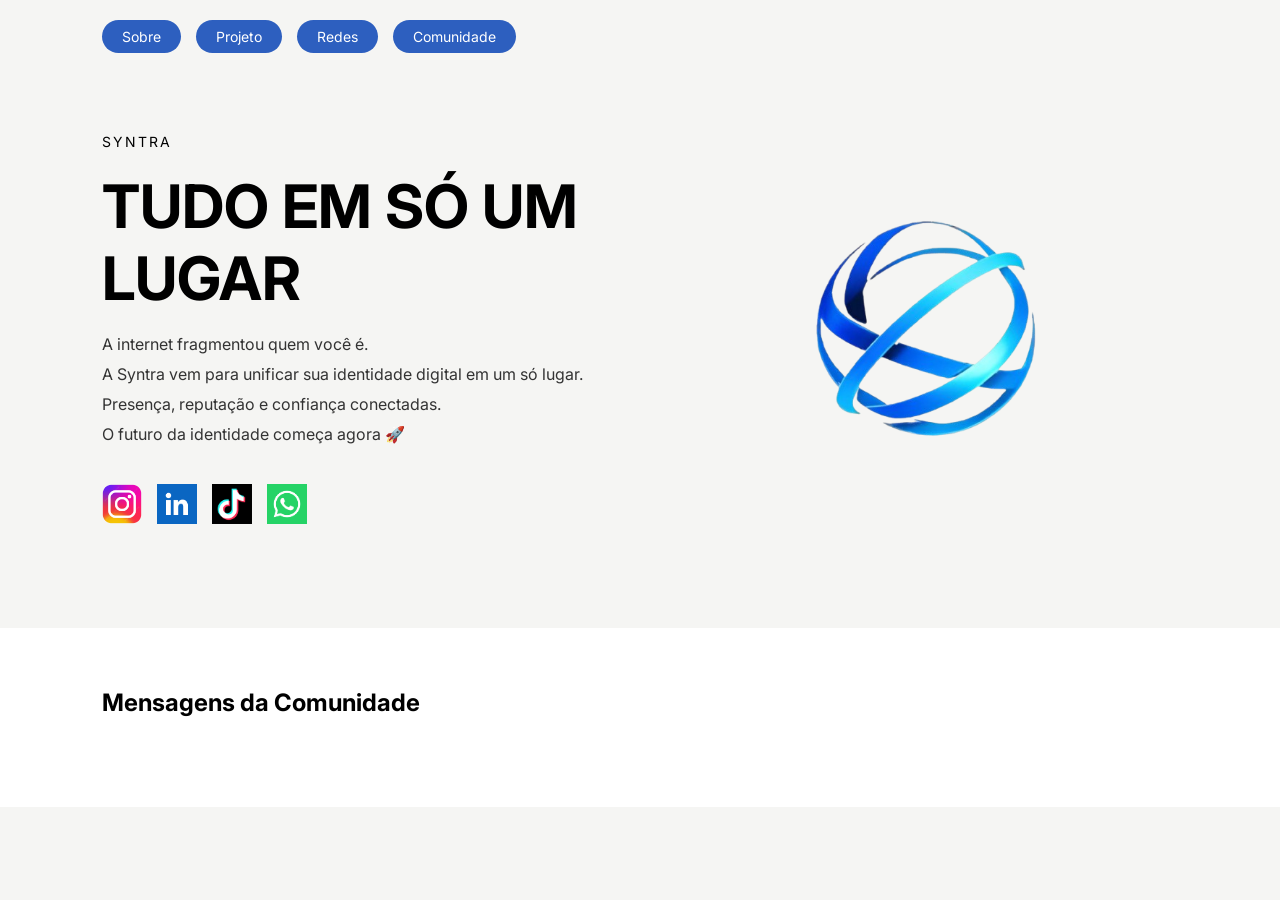
<file: index.html>
<!DOCTYPE html> 
<html lang="pt">
<head>
<meta charset="UTF-8">
<meta name="viewport" content="width=device-width, initial-scale=1.0">
<title>Syntra</title>

<link href="https://fonts.googleapis.com/css2?family=Inter:wght@300;400;600;800&display=swap" rel="stylesheet">
<link rel="stylesheet" href="index.css">
<link rel="shortcut icon" href="favicon.png" type="image/x-icon">

</head>
<body>

<header>

<div class="nav-left">
    <a href="sobre.html" class="nav-btn">Sobre</a>
    <a href="projeto.html" class="nav-btn">Projeto</a>
    <a href="redes.html" class="nav-btn">Redes</a>
    <a href="comunidade.html" class="nav-btn">Comunidade</a>
    <div/>

</header>

<section class="hero">

<div class="text">

<div class="small">SYNTRA</div>

<h1 id="title">TUDO EM SÓ UM LUGAR</h1>

<p id="line1">A internet fragmentou quem você é.</p>
<p id="line2">A Syntra vem para unificar sua identidade digital em um só lugar.</p>
<p id="line3">Presença, reputação e confiança conectadas.</p>
<p id="line4">O futuro da identidade começa agora 🚀</p>

<div class="social">
    <!-- COLOQUE AQUI AS IMAGENS DOS ÍCONES -->
    <a href="https://www.instagram.com/syntra.wrld/" target="_blank">
        <img src="instagram.png">
    </a>

    <a href="https://www.linkedin.com/in/syntra-world-03a4723b3/" target="_blank">
        <img src="linkedin.png">
    </a>

    <a href="https://www.tiktok.com/@syntra.wrld?lang=pt-BR" target="_blank">
        <img src="tiktok.png">
    </a>

    <a href="https://wa.me/seunumerodetelefone" target="_blank">
        <img src="whatsapp.png">
    </a>
</div>

</div>

<!-- IMAGEM GRANDE DA LOGO -->
<img src="logo.png" alt="Logo Syntra">

</section>

<script>

function setLang(lang){

if(lang === "en"){
document.getElementById("title").innerText = "EVERYTHING IN ONE PLACE";
document.getElementById("line1").innerText = "The internet fragmented who you are.";
document.getElementById("line2").innerText = "Syntra unifies your digital identity in one place.";
document.getElementById("line3").innerText = "Presence, reputation and trust connected.";
document.getElementById("line4").innerText = "The future of identity starts now 🚀";
}

if(lang === "es"){
document.getElementById("title").innerText = "TODO EN UN SOLO LUGAR";
document.getElementById("line1").innerText = "Internet fragmentó quién eres.";
document.getElementById("line2").innerText = "Syntra unifica tu identidad digital en un solo lugar.";
document.getElementById("line3").innerText = "Presencia, reputación y confianza conectadas.";
document.getElementById("line4").innerText = "El futuro de la identidad comienza ahora 🚀";
}

if(lang === "pt"){
document.getElementById("title").innerText = "TUDO EM SÓ UM LUGAR";
document.getElementById("line1").innerText = "A internet fragmentou quem você é.";
document.getElementById("line2").innerText = "A Syntra vem para unificar sua identidade digital em um só lugar.";
document.getElementById("line3").innerText = "Presença, reputação e confiança conectadas.";
document.getElementById("line4").innerText = "O futuro da identidade começa agora 🚀";
}

}

</script>

<section style="padding:60px 8%; background:#ffffff; margin-top:40px;">
    <h2 style="margin-bottom:30px;">Mensagens da Comunidade</h2>
    <div id="communityMessages"></div>
</section>

<script>

function loadMessages(){

    let messages = JSON.parse(localStorage.getItem("syntraMessages")) || [];

    const container = document.getElementById("communityMessages");

    container.innerHTML = "";

    messages.forEach(msg => {

        const box = document.createElement("div");
        box.style.marginBottom = "20px";
        box.style.padding = "15px";
        box.style.background = "#f5f5f3";
        box.style.borderRadius = "10px";

        box.innerHTML = "<strong>" + msg.nome + "</strong><br>" + msg.mensagem;

        container.appendChild(box);

    });
}

loadMessages();

</script>

<meta name="viewport" content="width=device-width, initial-scale=1.0">
    
</body>

</html>
</file>
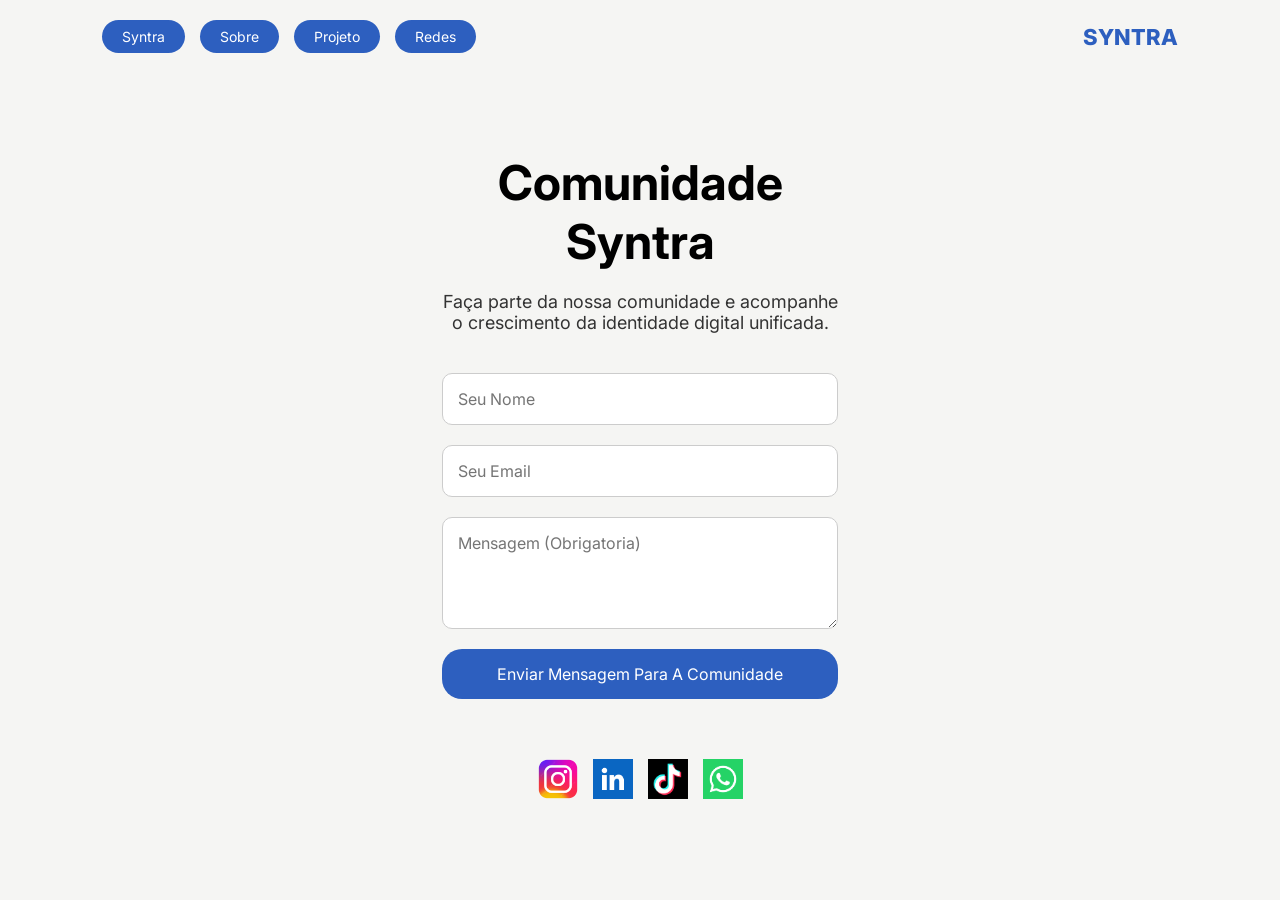
<file: comunidade.html>
<!DOCTYPE html>
<html lang="pt">
<head>
<meta charset="UTF-8">
<meta name="viewport" content="width=device-width, initial-scale=1.0">
<title>Comunidade - Syntra</title>
<link rel="stylesheet" href="comunidade.css">
<link rel="shortcut icon" href="favicon.png" type="image/x-icon">

<link href="https://fonts.googleapis.com/css2?family=Inter:wght@300;400;600;800&display=swap" rel="stylesheet">


</head>
<body>

<header>

<div class="nav-left">
    <a href="index.html" class="nav-btn">Syntra</a>
    <a href="sobre.html" class="nav-btn">Sobre</a>
    <a href="projeto.html" class="nav-btn">Projeto</a>
    <a href="redes.html" class="nav-btn">Redes</a>
</div>

<div class="logo-top">SYNTRA</div>

</header>

<section class="section">

<h1 id="title">Comunidade Syntra</h1>

<p id="subtitle">
Faça parte da nossa comunidade e acompanhe o crescimento da identidade digital unificada.
</p>

<form onsubmit="return fakeSubmit()">
    <input type="text" id="name" placeholder="Seu Nome" required>
    <input type="email" id="email" placeholder="Seu Email" required>
    <textarea rows="4" id="message" placeholder="Mensagem (Obrigatoria)"></textarea>
    <button class="submit-btn" type="submit" id="btnText">Enviar Mensagem Para A Comunidade</button>
</form>

<div class="success" id="successMsg">
Mensagem enviada com sucesso!
</div>

<!-- REDES -->
<div class="social">

    <a href="https://instagram.com" target="_blank">
        <img src="instagram.png">
    </a>

    <a href="https://linkedin.com" target="_blank">
        <img src="linkedin.png">
    </a>

    <a href="https://tiktok.com" target="_blank">
        <img src="tiktok.png">
    </a>

    <a href="https://wa.me/seunumerodetelefone" target="_blank">
        <img src="whatsapp.png">
    </a>

</div>

</section>

<script>

function fakeSubmit(){

    const name = document.getElementById("name").value;
    const message = document.getElementById("message").value;

    if(message.trim() !== ""){

        let messages = JSON.parse(localStorage.getItem("syntraMessages")) || [];

        messages.push({
            nome: name,
            mensagem: message
        });

        localStorage.setItem("syntraMessages", JSON.stringify(messages));
    }

    document.getElementById("successMsg").style.display = "block";

    document.querySelector("form").reset();

    return false;
}

function setLang(lang){

if(lang === "en"){
document.getElementById("title").innerText = "Syntra Community";
document.getElementById("subtitle").innerText = "Join our community and follow the growth of unified digital identity.";
document.getElementById("btnText").innerText = "Join the Community";
}

if(lang === "es"){
document.getElementById("title").innerText = "Comunidad Syntra";
document.getElementById("subtitle").innerText = "Forma parte de nuestra comunidad y acompaña el crecimiento de la identidad digital unificada.";
document.getElementById("btnText").innerText = "Unirse a la Comunidad";
}

if(lang === "pt"){
document.getElementById("title").innerText = "Comunidade Syntra";
document.getElementById("subtitle").innerText = "Faça parte da nossa comunidade e acompanhe o crescimento da identidade digital unificada.";
document.getElementById("btnText").innerText = "Entrar na Comunidade";
}

}

</script>

<meta name="viewport" content="width=device-width, initial-scale=1.0">
    
</body>

</html>
</file>
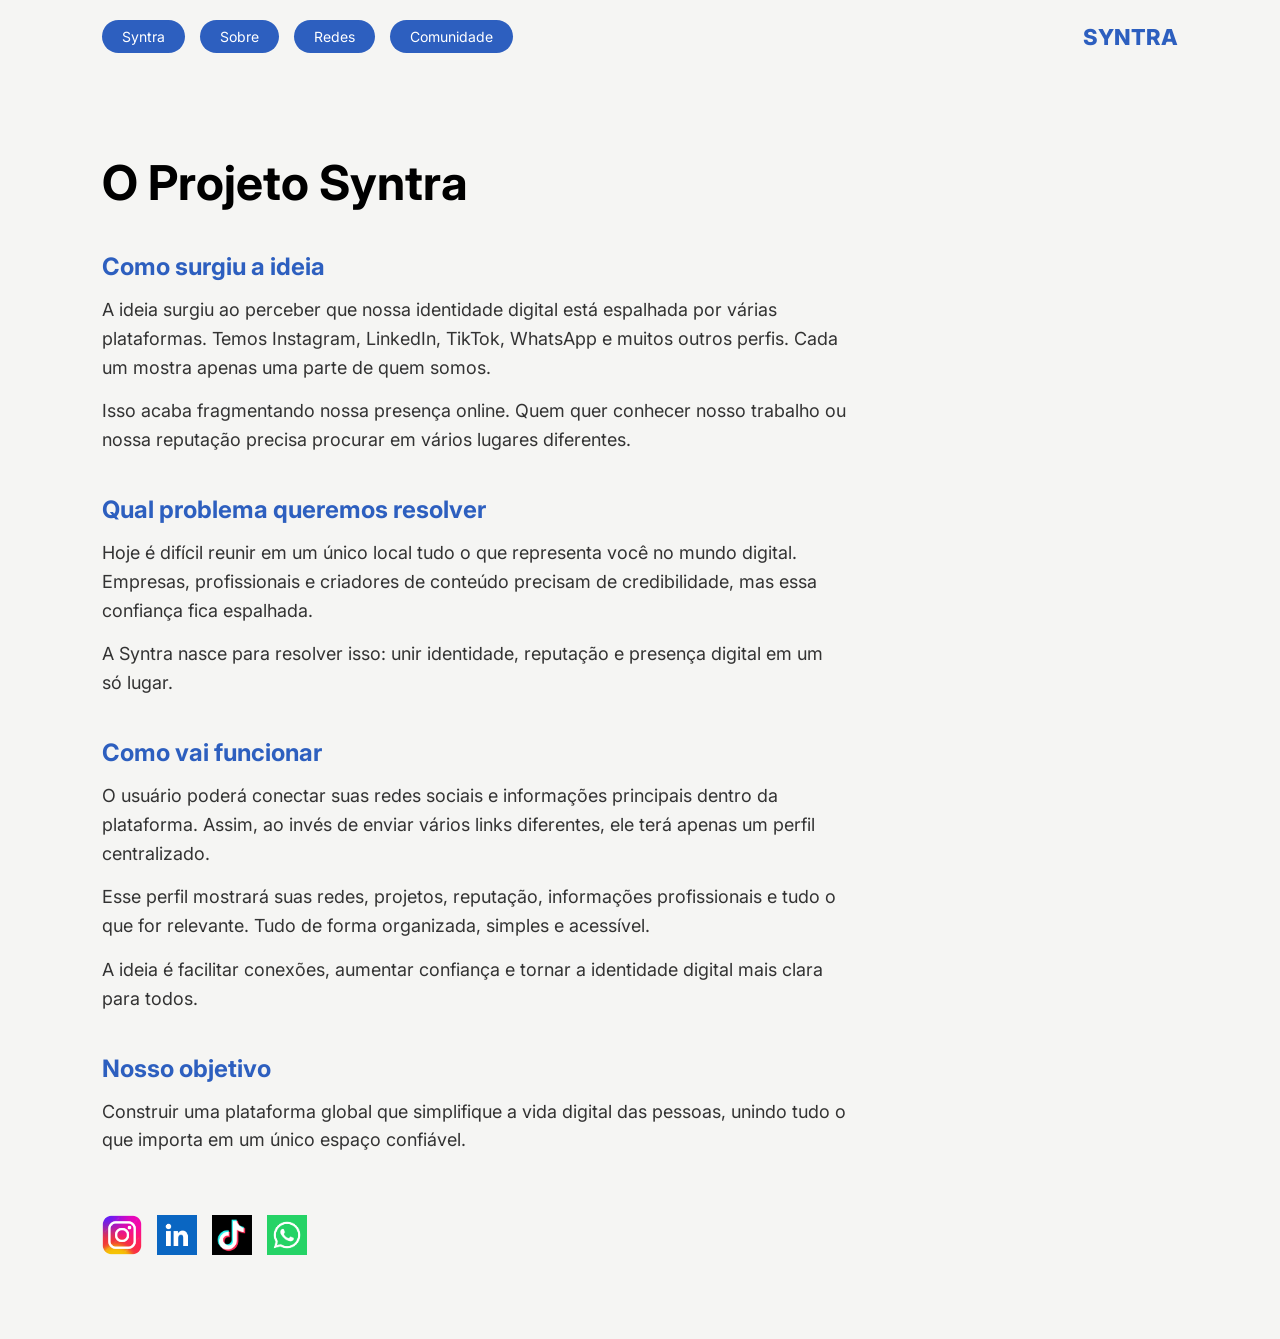
<file: projeto.html>
<!DOCTYPE html>
<html lang="pt">
<head>
<meta charset="UTF-8">
<meta name="viewport" content="width=device-width, initial-scale=1.0">
<title>Syntra</title>
<link rel="stylesheet" href="projeto.css">
<link rel="shortcut icon" href="favicon.png" type="image/x-icon">

<link href="https://fonts.googleapis.com/css2?family=Inter:wght@300;400;600;800&display=swap" rel="stylesheet">


</head>
<body>

<header>

<div class="nav-left">
    <a href="index.html" class="nav-btn">Syntra</a>
    <a href="sobre.html" class="nav-btn">Sobre</a>
    <a href="redes.html" class="nav-btn">Redes</a>
    <a href="comunidade.html" class="nav-btn">Comunidade</a>

</div>

<div class="logo-top">SYNTRA</div>

</header>

<section class="section">

<h1 id="title">O Projeto Syntra</h1>

<h2 id="h1">Como surgiu a ideia</h2>
<p id="p1">
A ideia surgiu ao perceber que nossa identidade digital está espalhada por várias plataformas. 
Temos Instagram, LinkedIn, TikTok, WhatsApp e muitos outros perfis. 
Cada um mostra apenas uma parte de quem somos.
</p>

<p id="p2">
Isso acaba fragmentando nossa presença online. 
Quem quer conhecer nosso trabalho ou nossa reputação precisa procurar em vários lugares diferentes.
</p>

<h2 id="h2">Qual problema queremos resolver</h2>
<p id="p3">
Hoje é difícil reunir em um único local tudo o que representa você no mundo digital.
Empresas, profissionais e criadores de conteúdo precisam de credibilidade, mas essa confiança fica espalhada.
</p>

<p id="p4">
A Syntra nasce para resolver isso: unir identidade, reputação e presença digital em um só lugar.
</p>

<h2 id="h3">Como vai funcionar</h2>
<p id="p5">
O usuário poderá conectar suas redes sociais e informações principais dentro da plataforma.
Assim, ao invés de enviar vários links diferentes, ele terá apenas um perfil centralizado.
</p>

<p id="p6">
Esse perfil mostrará suas redes, projetos, reputação, informações profissionais e tudo o que for relevante.
Tudo de forma organizada, simples e acessível.
</p>

<p id="p7">
A ideia é facilitar conexões, aumentar confiança e tornar a identidade digital mais clara para todos.
</p>

<h2 id="h4">Nosso objetivo</h2>
<p id="p8">
Construir uma plataforma global que simplifique a vida digital das pessoas,
unindo tudo o que importa em um único espaço confiável.
</p>

<!-- REDES SOCIAIS -->
<div class="social">

    <a href="https://www.instagram.com/syntra.wrld/" target="_blank">
        <img src="instagram.png">
    </a>

    <a href="https://www.linkedin.com/in/syntra-world-03a4723b3/" target="_blank">
        <img src="linkedin.png">
    </a>

    <a href="https://www.tiktok.com/@syntra.wrld?lang=pt-BR" target="_blank">
        <img src="tiktok.png">
    </a>

    <a href="https://wa.me/seunumerodetelefone" target="_blank">
        <img src="whatsapp.png">
    </a>

</div>

</section>

<script>

function setLang(lang){

if(lang === "en"){
document.getElementById("title").innerText = "The Syntra Project";
document.getElementById("h1").innerText = "How the idea started";
document.getElementById("p1").innerText = "The idea came from noticing that our digital identity is spread across many platforms.";
document.getElementById("p2").innerText = "Anyone who wants to know about us needs to search in multiple places.";
document.getElementById("h2").innerText = "The problem we solve";
document.getElementById("p3").innerText = "Today it is hard to gather everything that represents you in one place.";
document.getElementById("p4").innerText = "Syntra was created to unify identity, reputation and digital presence.";
document.getElementById("h3").innerText = "How it will work";
document.getElementById("p5").innerText = "Users will connect their social networks into one central profile.";
document.getElementById("p6").innerText = "Instead of sharing many links, they will share only one.";
document.getElementById("p7").innerText = "The platform will organize everything clearly and simply.";
document.getElementById("h4").innerText = "Our goal";
document.getElementById("p8").innerText = "To build a global platform that simplifies digital life.";
}

if(lang === "es"){
document.getElementById("title").innerText = "El Proyecto Syntra";
document.getElementById("h1").innerText = "Cómo surgió la idea";
document.getElementById("p1").innerText = "La idea surgió al notar que nuestra identidad digital está dispersa.";
document.getElementById("p2").innerText = "Quien quiera conocernos debe buscar en muchos lugares.";
document.getElementById("h2").innerText = "El problema que resolvemos";
document.getElementById("p3").innerText = "Es difícil reunir todo lo que te representa en un solo lugar.";
document.getElementById("p4").innerText = "Syntra unifica identidad, reputación y presencia digital.";
document.getElementById("h3").innerText = "Cómo funcionará";
document.getElementById("p5").innerText = "Los usuarios conectarán sus redes en un perfil central.";
document.getElementById("p6").innerText = "En vez de compartir muchos enlaces, compartirán uno solo.";
document.getElementById("p7").innerText = "Todo estará organizado de forma clara y simple.";
document.getElementById("h4").innerText = "Nuestro objetivo";
document.getElementById("p8").innerText = "Construir una plataforma global que simplifique la vida digital.";
}

if(lang === "pt"){
document.getElementById("title").innerText = "O Projeto Syntra";
}

}

</script>

<meta name="viewport" content="width=device-width, initial-scale=1.0">
    
</body>

</html>
</file>
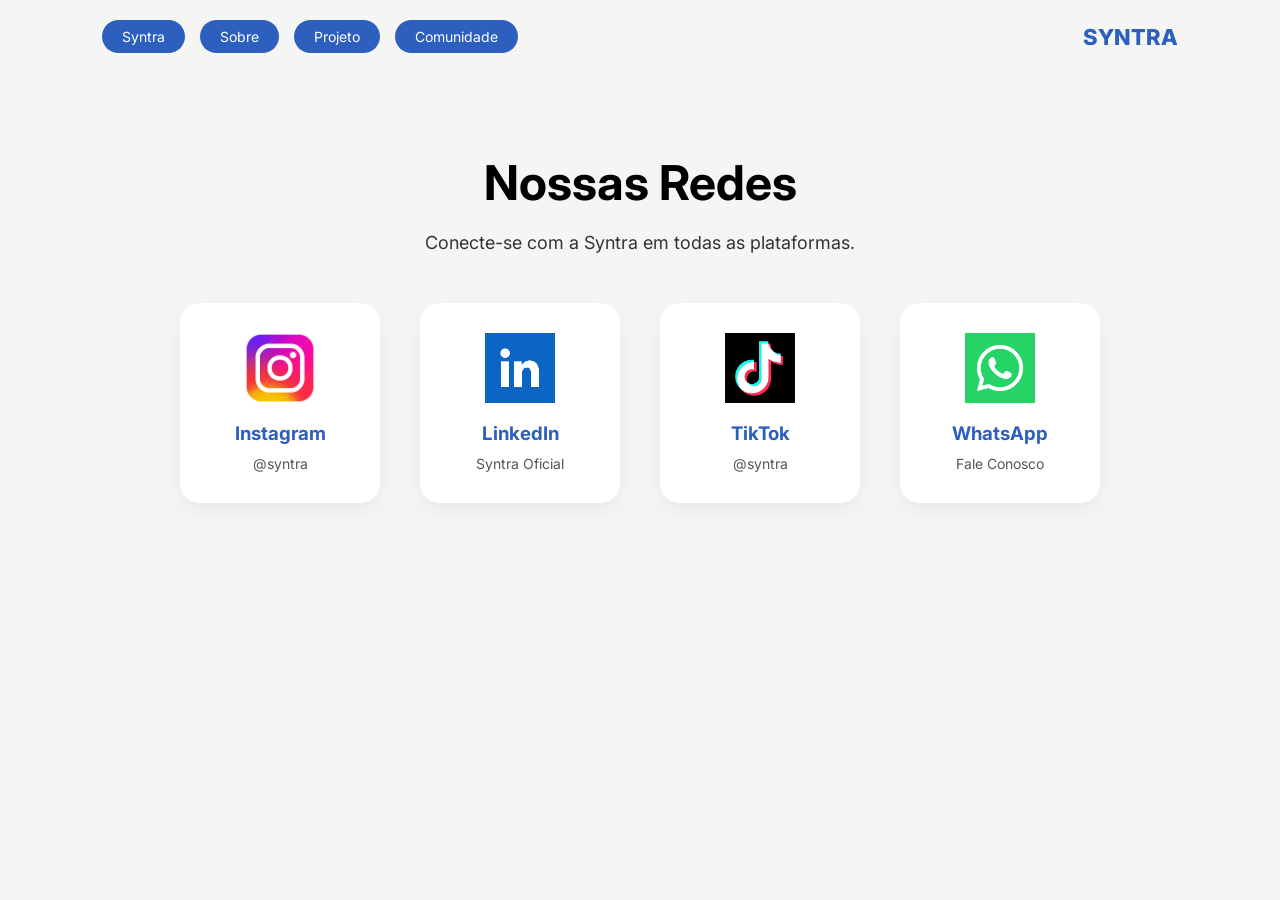
<file: redes.html>
<!DOCTYPE html>
<html lang="pt">
<head>
<meta charset="UTF-8">
<meta name="viewport" content="width=device-width, initial-scale=1.0">
<title>Syntra</title>
<link rel="stylesheet" href="redes.css">
<link rel="shortcut icon" href="favicon.png" type="image/x-icon">

<link href="https://fonts.googleapis.com/css2?family=Inter:wght@300;400;600;800&display=swap" rel="stylesheet">


</head>
<body>

<header>

<div class="nav-left">
    <a href="index.html" class="nav-btn">Syntra</a>
    <a href="sobre.html" class="nav-btn">Sobre</a>
    <a href="projeto.html" class="nav-btn">Projeto</a>
    <a href="comunidade.html" class="nav-btn">Comunidade</a>

</div>

<div class="logo-top">SYNTRA</div>

</header>

<section class="section">

<h1 id="title">Nossas Redes</h1>

<p id="subtitle">
Conecte-se com a Syntra em todas as plataformas.
</p>

<div class="social-grid">

<a href="https://www.instagram.com/syntra.wrld/" target="_blank" class="social-card">
    <img src="instagram.png">
    <h3>Instagram</h3>
    <span>@syntra</span>
</a>

<a href="https://www.linkedin.com/in/syntra-world-03a4723b3/" target="_blank" class="social-card">
    <img src="linkedin.png">
    <h3>LinkedIn</h3>
    <span>Syntra Oficial</span>
</a>

<a href="https://www.tiktok.com/@syntra.wrld?lang=pt-BR" target="_blank" class="social-card">
    <img src="tiktok.png">
    <h3>TikTok</h3>
    <span>@syntra</span>
</a>

<a href="https://wa.me/seunumerodetelefone" target="_blank" class="social-card">
    <img src="whatsapp.png">
    <h3>WhatsApp</h3>
    <span>Fale Conosco</span>
</a>

</div>

</section>

<script>

function setLang(lang){

if(lang === "en"){
document.getElementById("title").innerText = "Our Social Networks";
document.getElementById("subtitle").innerText = "Connect with Syntra on all platforms.";
}

if(lang === "es"){
document.getElementById("title").innerText = "Nuestras Redes";
document.getElementById("subtitle").innerText = "Conéctate con Syntra en todas las plataformas.";
}

if(lang === "pt"){
document.getElementById("title").innerText = "Nossas Redes";
document.getElementById("subtitle").innerText = "Conecte-se com a Syntra em todas as plataformas.";
}

}

</script>

<meta name="viewport" content="width=device-width, initial-scale=1.0">
    
</body>

</html>
</file>
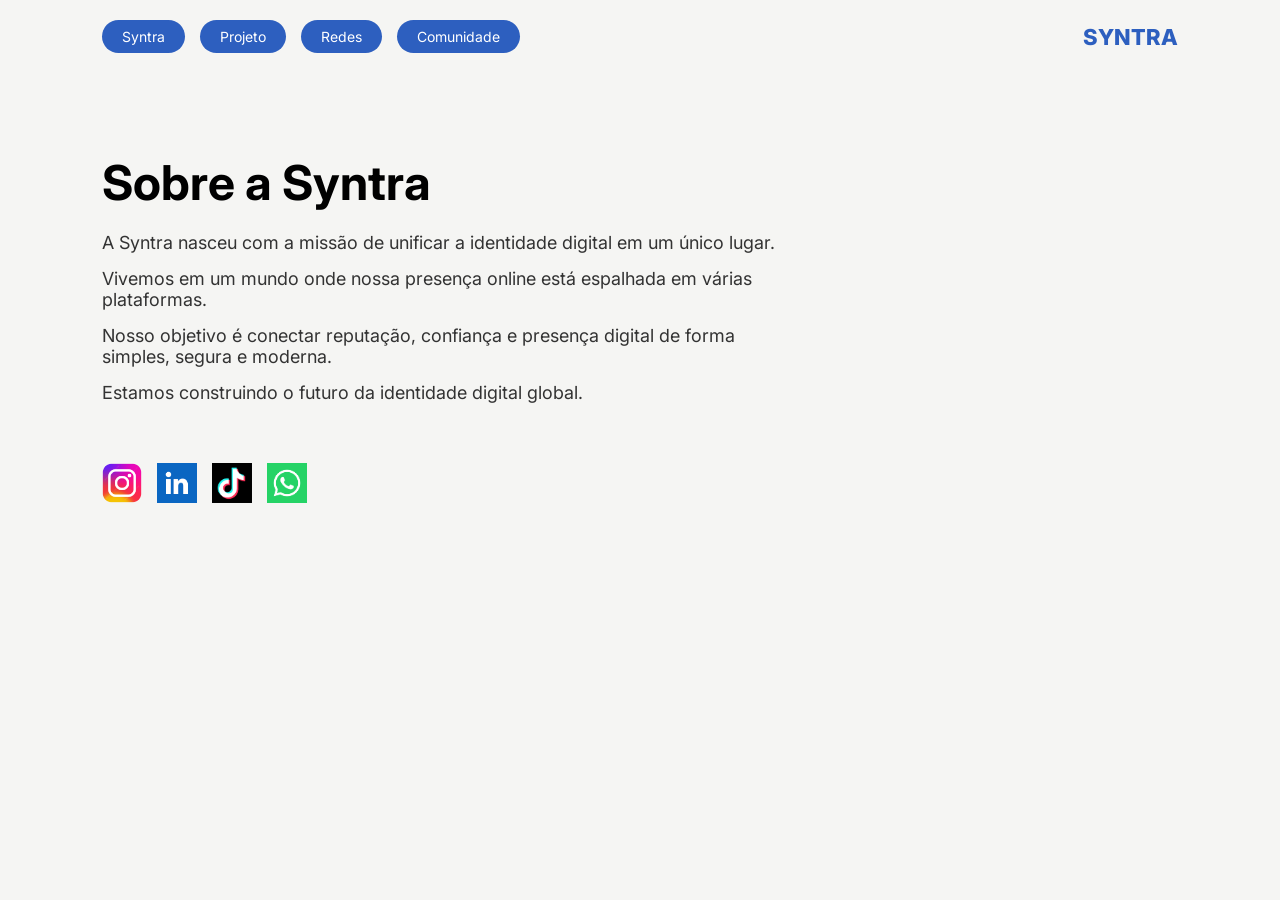
<file: sobre.html>
<!DOCTYPE html>
<html lang="pt">
<head>
<meta charset="UTF-8">
<meta name="viewport" content="width=device-width, initial-scale=1.0">
<title>Syntra</title>
<link rel="shortcut icon" href="favicon.png" type="image/x-icon">
<link rel="stylesheet" href="sobre.css">

<link href="https://fonts.googleapis.com/css2?family=Inter:wght@300;400;600;800&display=swap" rel="stylesheet">

</head>
<body>

<header>

<div class="nav-left">
    <!-- ROTAS ENTRE PÁGINAS -->
    <a href="index.html" class="nav-btn">Syntra</a>
    <a href="projeto.html" class="nav-btn">Projeto</a>
    <a href="redes.html" class="nav-btn">Redes</a>
    <a href="comunidade.html" class="nav-btn">Comunidade</a>

</div>

<div class="logo-top">SYNTRA</div>

</header>

<section class="section">

<h1 id="title">Sobre a Syntra</h1>

<p id="text1">
A Syntra nasceu com a missão de unificar a identidade digital em um único lugar.
</p>

<p id="text2">
Vivemos em um mundo onde nossa presença online está espalhada em várias plataformas.
</p>

<p id="text3">
Nosso objetivo é conectar reputação, confiança e presença digital de forma simples, segura e moderna.
</p>

<p id="text4">
Estamos construindo o futuro da identidade digital global.
</p>

<!-- REDES SOCIAIS -->
<div class="social">

    <a href="https://www.instagram.com/syntra.wrld/" target="_blank">
        <img src="instagram.png">
    </a>

    <a href="https://www.linkedin.com/in/syntra-world-03a4723b3/" target="_blank">
        <img src="linkedin.png">
    </a>

    <a href="https://www.tiktok.com/@syntra.wrld?lang=pt-BR" target="_blank">
        <img src="tiktok.png">
    </a>

    <a href="https://wa.me/seunumerodetelefone" target="_blank">
        <img src="whatsapp.png">
    </a>

</div>

</section>

<script>

function setLang(lang){

if(lang === "en"){
document.getElementById("title").innerText = "About Syntra";
document.getElementById("text1").innerText = "Syntra was created to unify digital identity in one place.";
document.getElementById("text2").innerText = "Today our online presence is fragmented across multiple platforms.";
document.getElementById("text3").innerText = "Our goal is to connect reputation, trust and digital presence in a simple and secure way.";
document.getElementById("text4").innerText = "We are building the future of global digital identity.";
}

if(lang === "es"){
document.getElementById("title").innerText = "Sobre Syntra";
document.getElementById("text1").innerText = "Syntra nació con la misión de unificar la identidad digital en un solo lugar.";
document.getElementById("text2").innerText = "Nuestra presencia online está fragmentada en múltiples plataformas.";
document.getElementById("text3").innerText = "Nuestro objetivo es conectar reputación, confianza y presencia digital.";
document.getElementById("text4").innerText = "Estamos construyendo el futuro de la identidad digital global.";
}

if(lang === "pt"){
document.getElementById("title").innerText = "Sobre a Syntra";
document.getElementById("text1").innerText = "A Syntra nasceu com a missão de unificar a identidade digital em um único lugar.";
document.getElementById("text2").innerText = "Vivemos em um mundo onde nossa presença online está espalhada em várias plataformas.";
document.getElementById("text3").innerText = "Nosso objetivo é conectar reputação, confiança e presença digital de forma simples, segura e moderna.";
document.getElementById("text4").innerText = "Estamos construindo o futuro da identidade digital global.";
}

}

</script>

<meta name="viewport" content="width=device-width, initial-scale=1.0">
    
</body>

</html>
</file>
<file: index.css>
@charset "UTF-8";

*{
    margin:0;
    padding:0;
    box-sizing:border-box;
    font-family:'Inter', sans-serif;
}

body{
    background:#f5f5f3;
    overflow-x:hidden;
}

img{
    max-width:100%;
    height:auto;
}

/* HEADER */

header{
    display:flex;
    justify-content:space-between;
    align-items:center;
    padding:20px 8%;
}

.nav-left{
    display:flex;
    gap:15px;
    align-items:center;
}

.lang-btn{
    background:#2d5fbf;
    color:white;
    padding:6px 14px;
    border-radius:20px;
    border:none;
    cursor:pointer;
}

.nav-btn{
    background:#2d5fbf;
    color:white;
    padding:8px 20px;
    border-radius:20px;
    text-decoration:none;
    font-size:14px;
}

.logo-top{
    font-weight:800;
    color:#2d5fbf;
    font-size:22px;
}

/* HERO */

.hero{
    display:flex;
    justify-content:space-between;
    align-items:center;
    padding:60px 8%;
    gap:40px;
}

.text{
    max-width:500px;
}

.small{
    font-size:14px;
    letter-spacing:2px;
}

h1{
    font-size:60px;
    margin:20px 0;
}

p{
    margin-bottom:10px;
    color:#333;
}

.hero img{
    width:100%;
    max-width:500px;
}

/* SOCIAL */

.social{
    margin-top:40px;
    display:flex;
    gap:15px;
}

.social img{
    width:40px;
    cursor:pointer;
}

/* FOOTER DOTS */

.dots{
    margin-top:20px;
    display:flex;
    gap:10px;
}

.dot{
    width:15px;
    height:15px;
    border-radius:50%;
    background:#2d5fbf;
}

.dot.active{
    background:#2d5fbf;
}

/* ========================= */
/* RESPONSIVO */
/* ========================= */

@media (max-width:1024px){

    h1{
        font-size:46px;
    }

    .hero img{
        max-width:420px;
    }

}

@media (max-width:768px){

    header{
        padding:20px;
    }

    .hero{
        flex-direction:column;
        text-align:center;
        padding:40px 20px;
    }

    .text{
        max-width:100%;
    }

    h1{
        font-size:36px;
    }

    .hero img{
        max-width:350px;
    }

    .social{
        justify-content:center;
    }

}

@media (max-width:480px){

    h1{
        font-size:30px;
    }

    .hero{
        gap:30px;
    }

    .nav-btn{
        font-size:12px;
        padding:6px 16px;
    }

    .lang-btn{
        padding:5px 12px;
        font-size:12px;
    }

}
</file>
<file: comunidade.css>
@charset "UTF-8";

*{
    margin:0;
    padding:0;
    box-sizing:border-box;
    font-family:'Inter', sans-serif;
}

body{
    background:#f5f5f3;
}

/* HEADER */

header{
    display:flex;
    justify-content:space-between;
    align-items:center;
    padding:20px 8%;
}

.nav-left{
    display:flex;
    gap:15px;
    align-items:center;
}

.lang-btn{
    background:#2d5fbf;
    color:white;
    padding:6px 14px;
    border-radius:20px;
    border:none;
    cursor:pointer;
}

.nav-btn{
    background:#2d5fbf;
    color:white;
    padding:8px 20px;
    border-radius:20px;
    text-decoration:none;
    font-size:14px;
}

.logo-top{
    font-weight:800;
    color:#2d5fbf;
    font-size:22px;
}

/* SECTION */

.section{
    padding:80px 8%;
    max-width:600px;
    margin:auto;
    text-align:center;
}

.section h1{
    font-size:48px;
    margin-bottom:20px;
}

.section p{
    margin-bottom:40px;
    font-size:18px;
    color:#333;
}

/* FORM */

form{
    display:flex;
    flex-direction:column;
    gap:20px;
}

input, textarea{
    padding:15px;
    border-radius:10px;
    border:1px solid #ccc;
    font-size:16px;
}

button.submit-btn{
    background:#2d5fbf;
    color:white;
    padding:15px;
    border:none;
    border-radius:20px;
    cursor:pointer;
    font-size:16px;
    transition:0.3s;
}

button.submit-btn:hover{
    opacity:0.9;
}

/* SOCIAL */

.social{
    margin-top:60px;
    display:flex;
    justify-content:center;
    gap:15px;
}

.social img{
    width:40px;
    cursor:pointer;
}

.success{
    margin-top:20px;
    color:green;
    display:none;
}
</file>
<file: projeto.css>
@charset "UTF-8";

*{
    margin:0;
    padding:0;
    box-sizing:border-box;
    font-family:'Inter', sans-serif;
}

body{
    background:#f5f5f3;
}

/* HEADER */

header{
    display:flex;
    justify-content:space-between;
    align-items:center;
    padding:20px 8%;
}

.nav-left{
    display:flex;
    gap:15px;
    align-items:center;
}

.lang-btn{
    background:#2d5fbf;
    color:white;
    padding:6px 14px;
    border-radius:20px;
    border:none;
    cursor:pointer;
}

.nav-btn{
    background:#2d5fbf;
    color:white;
    padding:8px 20px;
    border-radius:20px;
    text-decoration:none;
    font-size:14px;
}

.logo-top{
    font-weight:800;
    color:#2d5fbf;
    font-size:22px;
}

/* SECTION */

.section{
    padding:80px 8%;
    max-width:950px;
}

.section h1{
    font-size:48px;
    margin-bottom:25px;
}

.section h2{
    margin-top:40px;
    margin-bottom:15px;
    color:#2d5fbf;
}

.section p{
    margin-bottom:15px;
    font-size:18px;
    color:#333;
    line-height:1.6;
}

/* SOCIAL */

.social{
    margin-top:60px;
    display:flex;
    gap:15px;
}

.social img{
    width:40px;
    cursor:pointer;
}
</file>
<file: redes.css>
@charset "UTF-8";

*{
    margin:0;
    padding:0;
    box-sizing:border-box;
    font-family:'Inter', sans-serif;
}

body{
    background:#f5f5f3;
}

/* HEADER */

header{
    display:flex;
    justify-content:space-between;
    align-items:center;
    padding:20px 8%;
}

.nav-left{
    display:flex;
    gap:15px;
    align-items:center;
}

.lang-btn{
    background:#2d5fbf;
    color:white;
    padding:6px 14px;
    border-radius:20px;
    border:none;
    cursor:pointer;
}

.nav-btn{
    background:#2d5fbf;
    color:white;
    padding:8px 20px;
    border-radius:20px;
    text-decoration:none;
    font-size:14px;
}

.logo-top{
    font-weight:800;
    color:#2d5fbf;
    font-size:22px;
}

/* SECTION */

.section{
    padding:80px 8%;
    text-align:center;
}

.section h1{
    font-size:48px;
    margin-bottom:20px;
}

.section p{
    font-size:18px;
    margin-bottom:50px;
    color:#333;
}

/* SOCIAL GRID */

.social-grid{
    display:flex;
    justify-content:center;
    flex-wrap:wrap;
    gap:40px;
}

.social-card{
    background:white;
    width:200px;
    padding:30px;
    border-radius:20px;
    box-shadow:0 8px 20px rgba(0,0,0,0.05);
    transition:0.3s;
    text-decoration:none;
    color:black;
}

.social-card:hover{
    transform:translateY(-8px);
}

.social-card img{
    width:70px;
    margin-bottom:15px;
}

.social-card h3{
    margin-bottom:8px;
    color:#2d5fbf;
}

.social-card span{
    font-size:14px;
    color:#555;
}
</file>
<file: sobre.css>
@charset "UTF-8";

*{
    margin:0;
    padding:0;
    box-sizing:border-box;
    font-family:'Inter', sans-serif;
}

body{
    background:#f5f5f3;
}

/* HEADER */

header{
    display:flex;
    justify-content:space-between;
    align-items:center;
    padding:20px 8%;
}

.nav-left{
    display:flex;
    gap:15px;
    align-items:center;
}

.lang-btn{
    background:#2d5fbf;
    color:white;
    padding:6px 14px;
    border-radius:20px;
    border:none;
    cursor:pointer;
}

.nav-btn{
    background:#2d5fbf;
    color:white;
    padding:8px 20px;
    border-radius:20px;
    text-decoration:none;
    font-size:14px;
}

.logo-top{
    font-weight:800;
    color:#2d5fbf;
    font-size:22px;
}

/* SECTION */

.section{
    padding:80px 8%;
    max-width:900px;
}

.section h1{
    font-size:48px;
    margin-bottom:20px;
}

.section p{
    margin-bottom:15px;
    font-size:18px;
    color:#333;
}

/* SOCIAL */

.social{
    margin-top:60px;
    display:flex;
    gap:15px;
}

.social img{
    width:40px;
    cursor:pointer;
}
</file>
